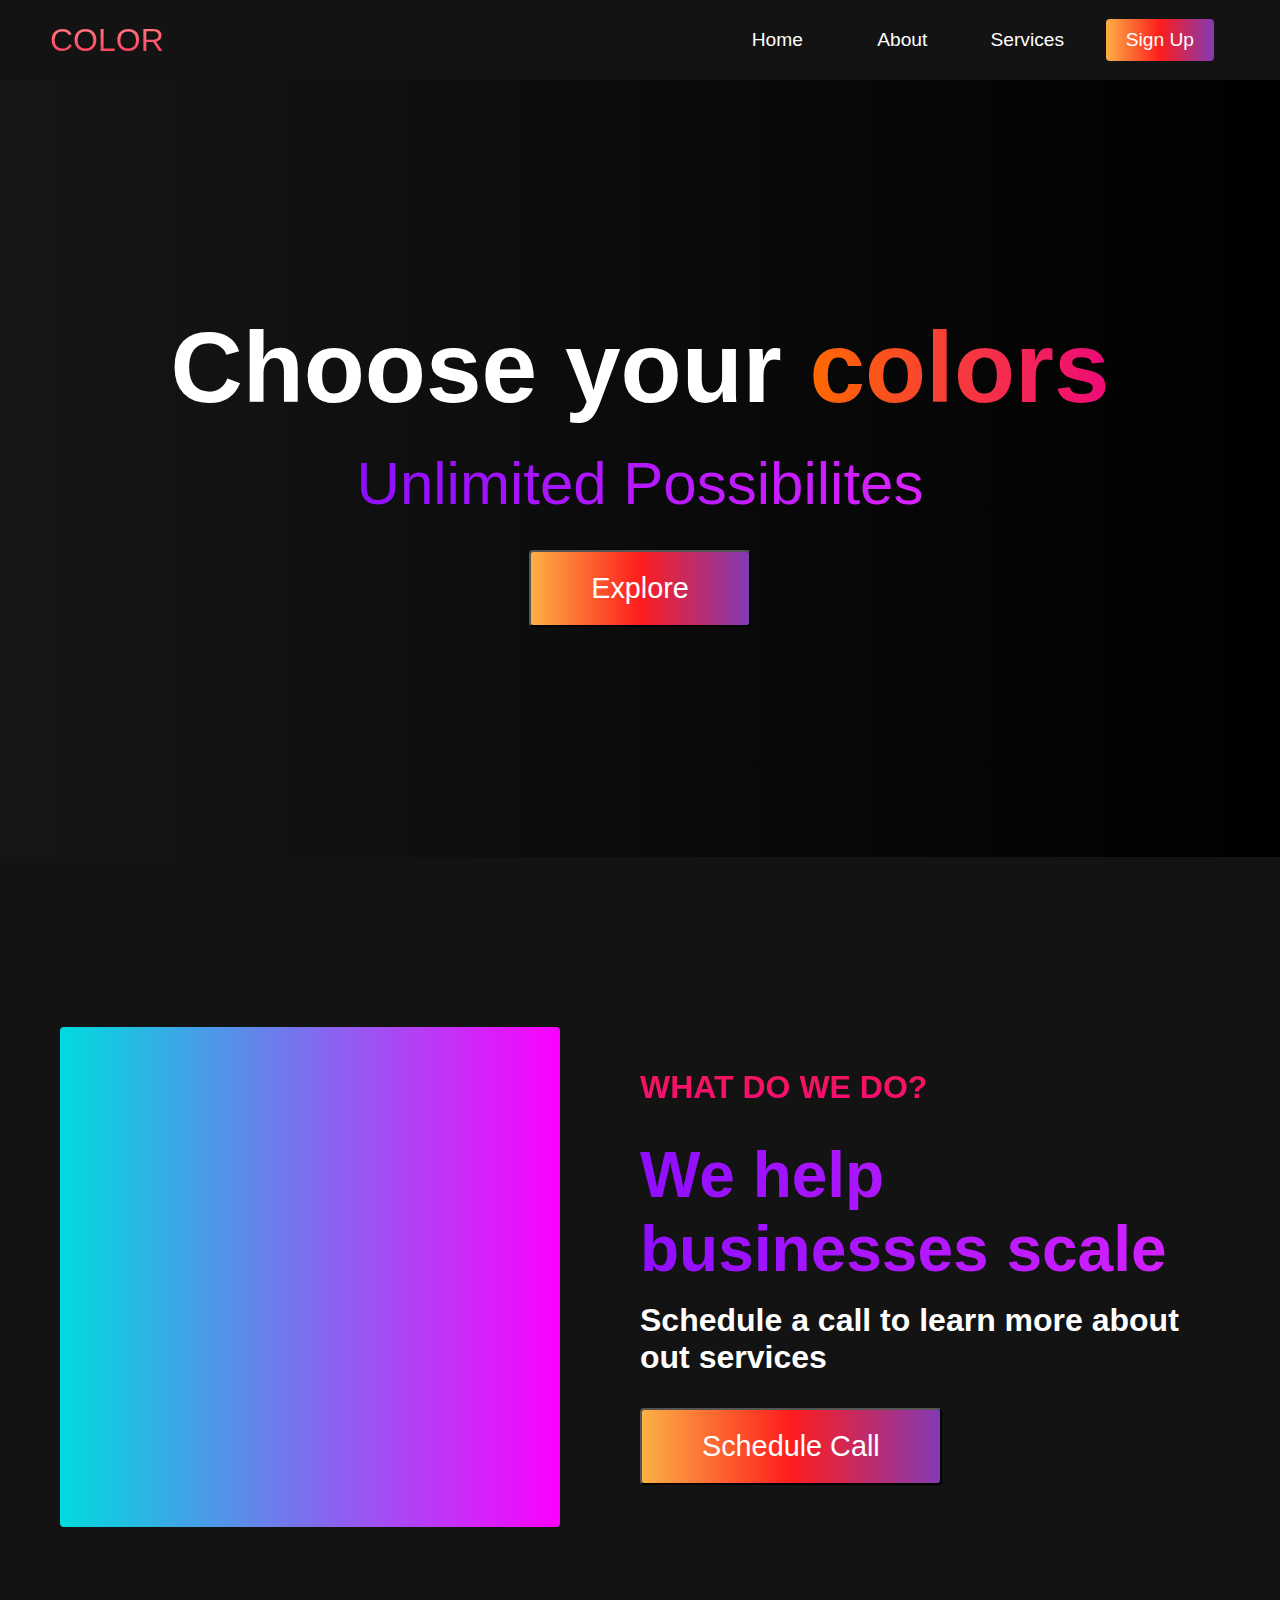
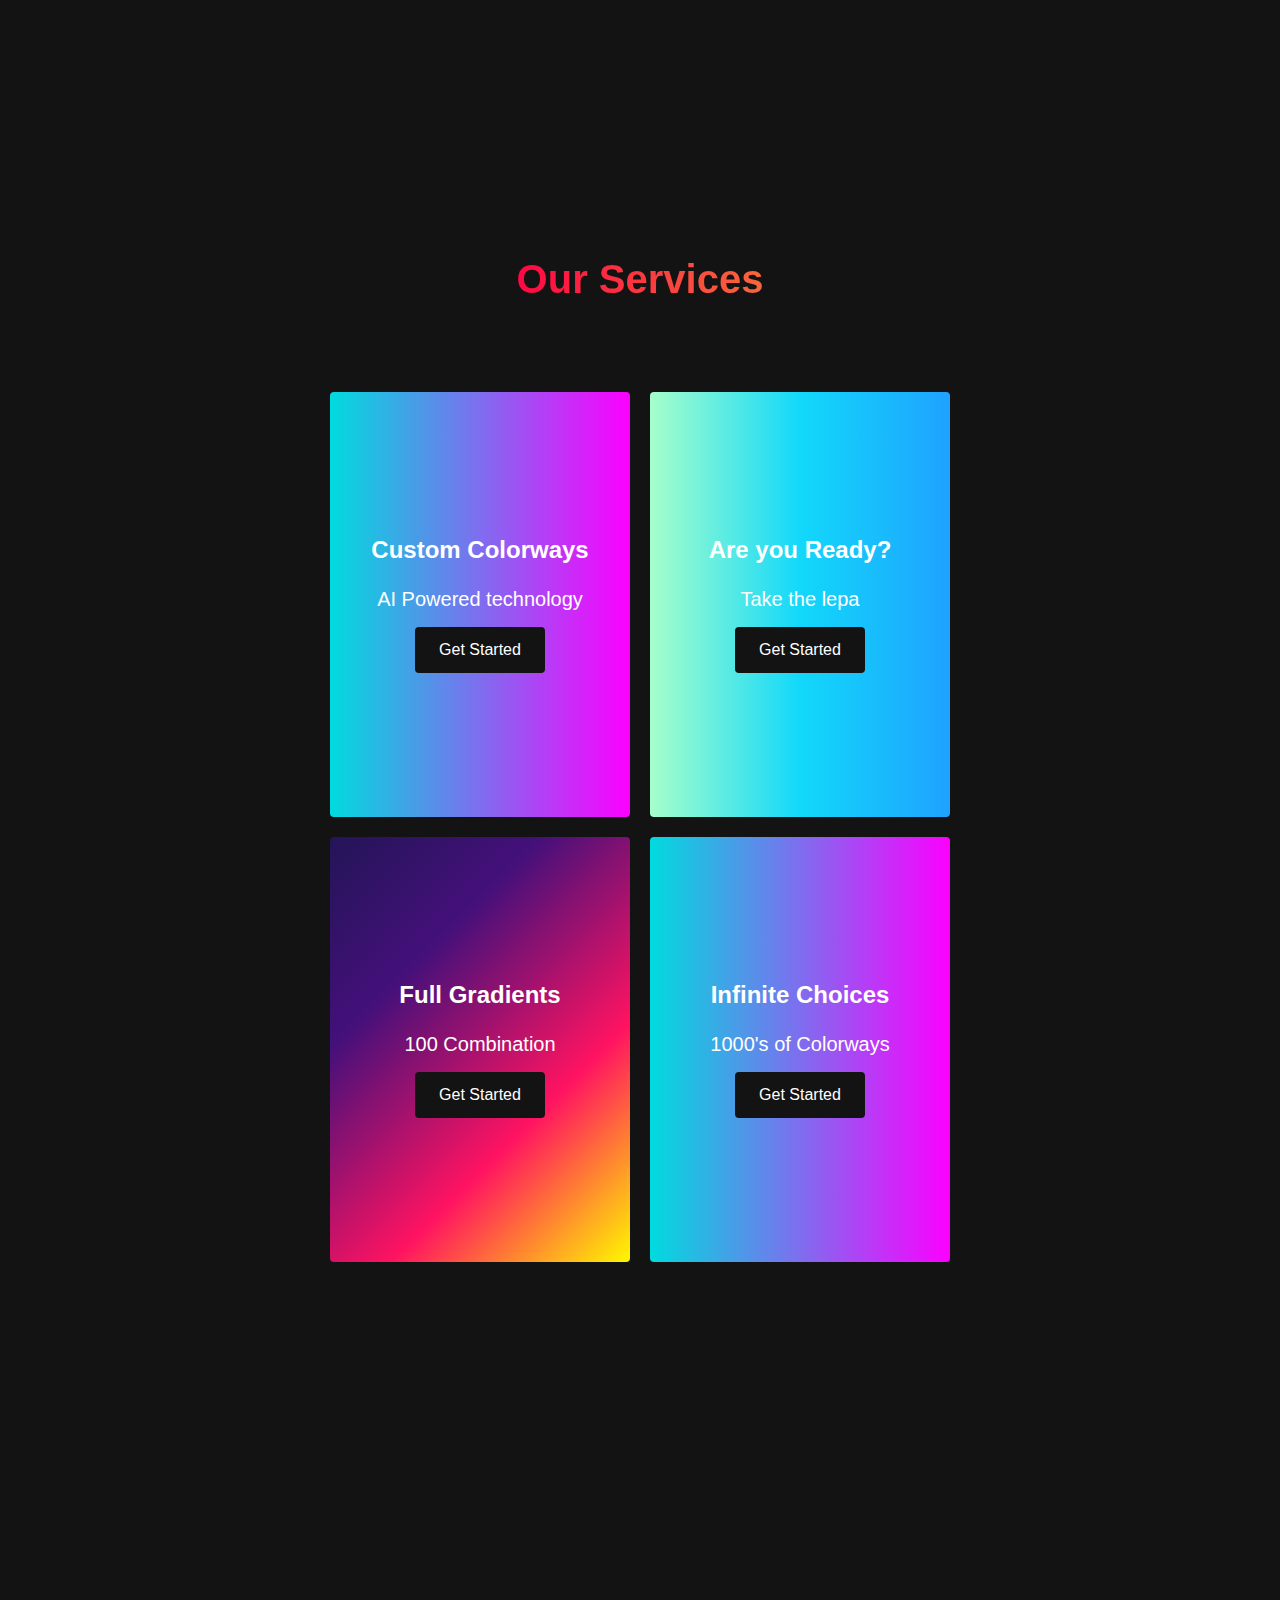
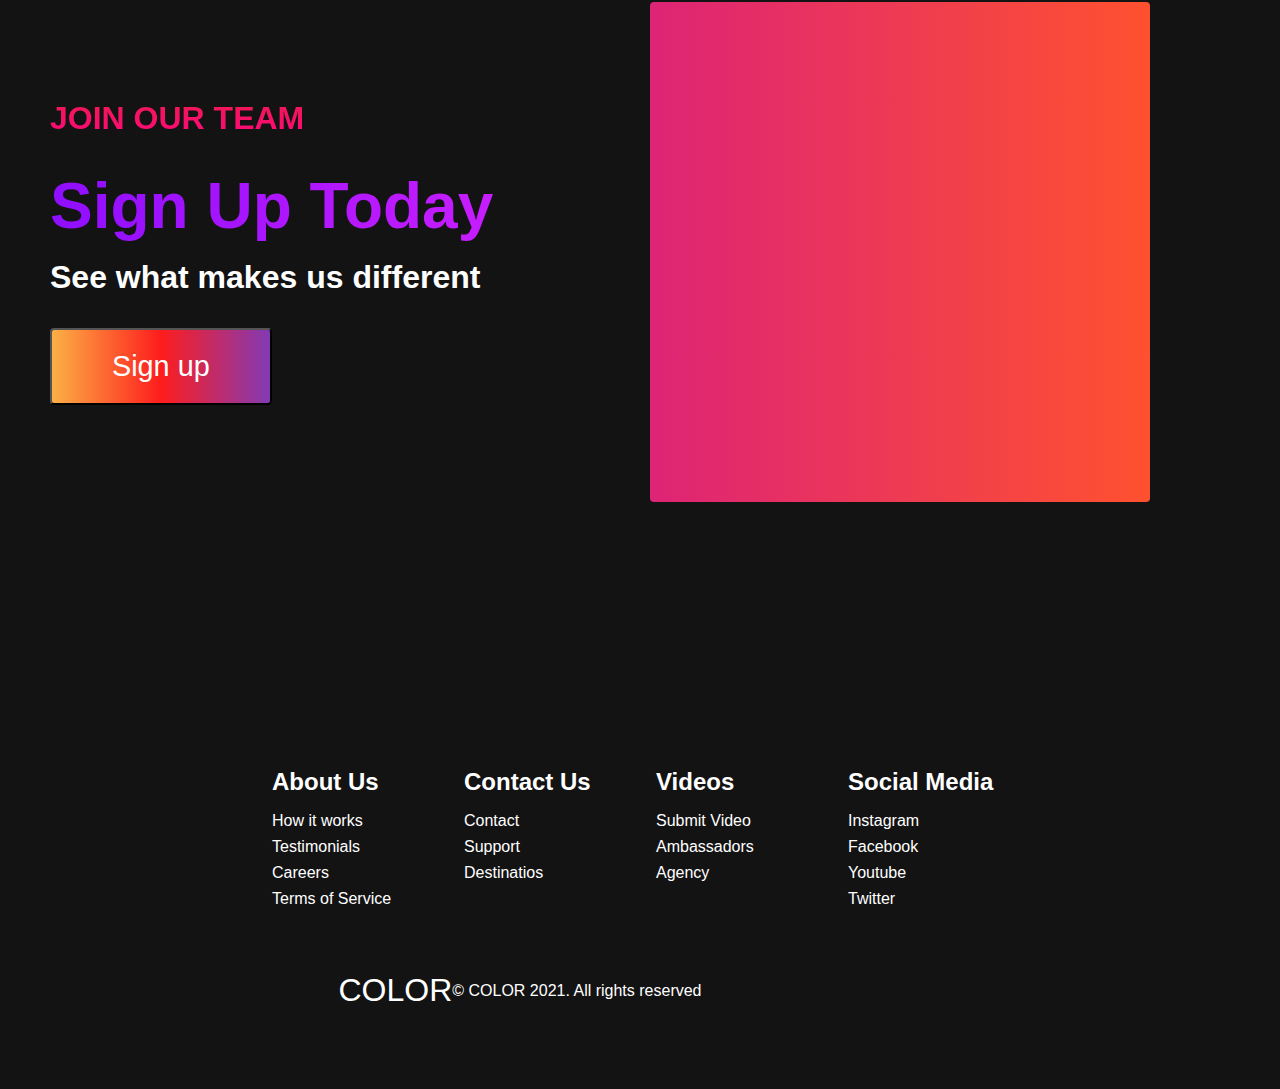
<file: simple-website/index.html>
<!DOCTYPE html>
<html lang="en">
<head>
    <meta charset="UTF-8">
    <meta http-equiv="X-UA-Compatible" content="IE=edge">
    <meta name="viewport" content="width=device-width, initial-scale=1.0">
    <title>Scroll WebSite</title>
    <link rel="stylesheet" href="styles.css">
    <link rel="stylesheet" 
        href="https://use.fontawesome.com/releases/v5.15.2/css/all.css" 
        integrity="sha384-vSIIfh2YWi9wW0r9iZe7RJPrKwp6bG+s9QZMoITbCckVJqGCCRhc+ccxNcdpHuYu" 
        crossorigin="anonymous"
    >
</head>
<body>
    <!--NavBar-->
    <nav class="navabr">
        <div class="navabr__container">
            <a href="#home" id="navbar__logo">COLOR</a>
            <div class="navbar__toggle" id="mobile-menu">
                <span class="bar"></span>
                <span class="bar"></span>
                <span class="bar"></span>
            </div>
            <ul class="navbar__menu">
                <li class="navbar__item">
                    <a href="#home" class="navbar__links" id="home-page">Home</a>
                </li>
                <li class="navbar__item">
                    <a href="#about" class="navbar__links" id="about-page">About</a>
                </li>
                <li class="navbar__item">
                    <a href="#services" class="navbar__links" id="services-page">Services</a>
                </li>
                <li class="navbar__btn">
                    <a href="#sign-up" class="button" id="home-page">Sign Up</a>
                </li>
            </ul>
        </div>
    </nav>
    
    <!--Hero Section-->
    <div class="hero" id="home">
        <div class="hero__container">
            <h1 class="hero__heading">Choose your <span>colors</span></h1>
            <p class="hero__description">Unlimited Possibilites</p>
            <button class="main__btn"><a href="#">Explore</a></button>
        </div>
    </div>
    
    <!--About Section-->
    <div class="main" id="about">
        <div class="main__container">
            <div class="main__img--container">
                <div class="main__img--card"><i class="fas fa-layer-group"></i></div>
            </div>
            <div class="main__content">
                <h1>What do we do?</h1>
                <h2>We help businesses scale</h2>
                <p>Schedule a call to learn more about out services</p>
                <button class="main__btn"><a href="#">Schedule Call</a></button>
            </div>
        </div>
    </div>

    <!--Services Section-->
    <div class="services" id="services">
        <h1>Our Services</h1>
        <div class="services__wrapper">
            <div class="services_card">
                <h2>Custom Colorways</h2>
                <p>AI Powered technology</p>
                <div class="services__btn"><button>Get Started</button></div>
            </div>

            <div class="services_card">
                <h2>Are you Ready?</h2>
                <p>Take the lepa</p>
                <div class="services__btn"><button>Get Started</button></div>
            </div>

            <div class="services_card">
                <h2>Full Gradients</h2>
                <p>100 Combination</p>
                <div class="services__btn"><button>Get Started</button></div>
            </div>

            <div class="services_card">
                <h2>Infinite Choices</h2>
                <p>1000's of Colorways</p>
                <div class="services__btn"><button>Get Started</button></div>
            </div>
        </div>
    </div>

    <!--Feature Section-->
    <div class="main" id="sign-up">
        <div class="main__container">
            <div class="main__content">
                <h1>Join Our Team</h1>
                <h2>Sign Up Today</h2>
                <p>See what makes us different</p>
                <button class="main__btn"><a href="#">Sign up</a></button>
            </div>
            <div class="main__img--container">
                <div class="main__img--card" id="card-2"><i class="fas fa-users"></i></div>
            </div>
        </div>
    </div>

    <!--Footer Section-->
    <div class="footer__container">
        <div class="footer__links">
            <div class="footer__link--wrapper">
                <div class="footer__link--items">
                    <h2>About Us</h2>
                    <a href="/sign-up">How it works</a>
                    <a href="/sign-up">Testimonials</a>
                    <a href="/sign-up">Careers</a>
                    <a href="/sign-up">Terms of Service</a>
                </div>

                <div class="footer__link--items">
                    <h2>Contact Us</h2>
                    <a href="/sign-up">Contact</a>
                    <a href="/sign-up">Support</a>
                    <a href="/sign-up">Destinatios</a>
                </div>
            </div>

            <div class="footer__link--wrapper">
                <div class="footer__link--items">
                    <h2>Videos</h2>
                    <a href="/sign-up">Submit Video</a>
                    <a href="/sign-up">Ambassadors</a>
                    <a href="/sign-up">Agency</a>
                </div>

                <div class="footer__link--items">
                    <h2>Social Media</h2>
                    <a href="/sign-up">Instagram</a>
                    <a href="/sign-up">Facebook</a>
                    <a href="/sign-up">Youtube</a>
                    <a href="/sign-up">Twitter</a>
                </div>
            </div>
        </div>
        <section class="social__media">
            <div class="social__media--wrap">
                <div class="footer__logo">
                    <a href="/" id="footer__logo">COLOR</a>
                </div>
                <p class="website__rights">© COLOR 2021. All rights reserved</p>
                <div class="social__icons">
                    <a href="/" class="social__icon--link" target="_blank">
                        <i class="fab fa-facebook"></i>
                    </a>
                    <a href="/" class="social__icon--link">
                        <i class="fab fa-instagram"></i>
                    </a>
                    <a href="/" class="social__icon--link">
                        <i class="fab fa-youtube"></i>
                    </a>
                    <a href="/" class="social__icon--link">
                        <i class="fab fa-linkedin"></i>
                    </a>
                    <a href="/" class="social__icon--link">
                        <i class="fab fa-twitter"></i>
                    </a>
                </div>
            </div>
        </section>
    </div>
    <script src="app.js"></script>
</body>
</html>
</file>
<file: simple-website/styles.css>
*{
    box-sizing: border-box;
    margin: 0;
    padding: 0;
    font-family: 'Kumbh Sans', sans-serif;
    scroll-behavior: smooth;
}

.navabr {
    background-color: #131313;
    height: 80px;
    display: flex;
    justify-content: center;
    align-items: center;
    font-size: 1.2rem;
    position: sticky;
    top: 0;
    z-index: 999;
}

.navabr__container{
    display: flex;
    justify-content: space-between;
    height: 80px;
    z-index: 1;
    width: 100%;
    max-width: 1300px;
    margin: 0 auto;
    padding: 0 50px;
}

#navbar__logo{
    background-color: #ff8177;
    background-image: linear-gradient(to top, #ff0844 0%, #ffb199 100%);
    background-size: 100%;
    -webkit-background-clip: text;  /* -webkit: 구글, 사파리에 적용     -moz: 파이이어폭스에 적용*/
    -moz-background-clip: text;
    -webkit-text-fill-color: transparent;
    -moz-text-fill-color: transparent;
    display: flex;
    align-items: center;
    cursor: pointer;
    text-decoration: none;
    font-size: 2rem;
}

.navbar__menu{
    display: flex;
    align-items: center;
    list-style: none;
}

.navbar__item{
    height: 80px;
}

.navbar__links{
    color: white;
    display: flex;
    align-items: center;
    justify-content: center;
    width:125px;
    text-decoration: none;
    height: 100%;
}

.navbar__btn{
    display: flex;
    justify-content: center;
    align-items: center;
    padding: 0 1rem;
    width: 100%;
}

.button{
    display: flex;
    justify-content: center;
    align-items: center;
    text-decoration: none;
    padding: 10px 20px;
    height: 100%;
    width: 100%;
    border: none;
    outline: none;
    border-radius: 4px;
    background: #833ab4;
    background: -webkit-linear-gradient(to right, #fcb045, #fd1d1d, #833ab4);
    background: linear-gradient(to right, #fcb045, #fd1d1d, #833ab4);
    color: white;
    transition: all 0.3s ease;
}

.navbar__links:hover{
    color: #9518fc;
    transition: all 0.3s ease;
}

@media screen and (max-width:960px){
    .navabr__container{
        display: flex;
        justify-content: space-between;
        height: 80px;
        z-index: 1;
        width: 100%;
        max-width: 1300px;
        padding: 0;
    }

    .navbar__menu{
        display: grid;
        grid-template-columns: auto;
        margin: 0;
        width: 100%;
        position: absolute;
        top: -1000px;
        opacity: 1;
        transition: all 0.5s ease;
        z-index: -1;
        background: #131313;
    }

    .navbar__menu.active{
        background: #131313;
        top: 100%;
        opacity: 1;
        transition: all 0.5s ease;
        z-index: 1;
        height: 60vh;
        font-size: 1.6rem;
    }

    #navbar__logo{
        padding-left: 25px;
    }

    .navbar__toggle .bar{
        width: 25px;
        height: 3px;
        margin: 5px auto;
        transition: all 0.3s ease-in-out;
        background: white;
    }

    .navbar__item{
        width: 100%;
    }

    .navbar__links{
        text-align: center;
        padding:2rem;
        width: 100%;
        display: table;
    }

    .navbar__btn{
        padding-bottom: 2rem;
    }

    .button{
        display: flex;
        justify-content: center;
        align-items: center;
        width: 80%;
        height: 80px;
        margin: 0;
    }

    #mobile-menu{
        position:absolute;
        top: 20%;
        right: 5%;
        transform: translate(5%, 20%);
    }

    .navbar__toggle .bar{
        display: block;
        cursor: pointer;
    }

    #mobile-menu.is-active .bar:nth-child(2){
        opacity: 0;
    }

    #mobile-menu.is-active .bar:nth-child(1){
        transform: translateY(8px) rotate(45deg);
    }

    #mobile-menu.is-active .bar:nth-child(3){
        transform: translateY(-8px) rotate(-45deg);
    }
}

/* Hero Section */
.hero {
    background: black;
    background: linear-gradient(to right, #161616, #000000);
    padding: 200px 0;
}

.hero__container{
    display: flex;
    flex-direction: column;
    justify-content: center;
    align-items: center;
    max-width: 1200px;
    margin: 0 auto;
    height: 90%;
    text-align: center;
    padding: 30px;
}

.hero__heading{
    font-size: 100px;
    margin-bottom: 24px;
    color: white;
}

.hero__heading span{
    background: #ee0979;  /* fallback for old browsers */
    background: -webkit-linear-gradient(to right, #ff6a00, #ee0979);  /* Chrome 10-25, Safari 5.1-6 */
    background: linear-gradient(to right, #ff6a00, #ee0979); /* W3C, IE 10+/ Edge, Firefox 16+, Chrome 26+, Opera 12+, Safari 7+ */
    background-size: 100%;
    -webkit-background-clip: text;
    -moz-background-clip: text;
    -webkit-text-fill-color: transparent;
    -moz-text-fill-color:transparent;
}

.hero__description{
    font-size: 60px;
    background: #da22ff;  /* fallback for old browsers */
    background: -webkit-linear-gradient(to right, #9114ff, #da22ff);  /* Chrome 10-25, Safari 5.1-6 */
    background: linear-gradient(to right, #8f0eff, #da22ff); /* W3C, IE 10+/ Edge, Firefox 16+, Chrome 26+, Opera 12+, Safari 7+ */
    background-size: 100%;
    -webkit-background-clip: text;
    -moz-background-clip: text;
    -webkit-text-fill-color: transparent;
    -moz-text-fill-color:transparent;
}

.highlight{
    border-bottom: 4px solid rgb(132, 0, 255);
}

@media screen and (max-width: 768px){
    .hero__heading{
        font-size: 60px;
    }

    .hero__description{
        font-size: 40px;
    }
}

/* About Section */
.main{
    background-color: #131313;
    padding: 10rem 0;
}

.main__container{
    display: grid;
    grid-template-columns: 1fr 1fr;
    align-items: center;
    justify-content: center;
    margin: 0 auto;
    height: 90%;
    z-index: 1;
    width: 100%;
    max-width: 1300px;
    padding: 0 50px;
}

.main__content{
    color: white;
    width: 100%;
}

.main__content h1{
    background-color: #f23b6f;
    background-image: linear-gradient(to top, #ff087b 0%, #ed1a52 100%);
    background-size: 100%;
    -webkit-background-clip: text;
    -moz-background-clip: text;
    -webkit-text-fill-color: transparent;
    -moz-text-fill-color: transparent;
    text-transform: uppercase;
    margin-bottom: 32px;
}

.main__content h2{
    font-size: 4rem;
    background: #ff8177;
    background: -webkit-linear-gradient(to right, #9114ff, #da22ff); 
    background: linear-gradient(to right, #8f0eff, #da22ff); 
    background-size: 100%;
    -webkit-background-clip: text;
    -moz-background-clip: text;
    -webkit-text-fill-color: transparent;
    -moz-text-fill-color:transparent;
}

.main__content p {
    margin-top: 1rem;
    font-size: 2rem;
    font-weight: 700;
}

.main__btn{
    font-size: 1.8rem;
    background: #833ab4;
    background: -webkit-linear-gradient(to right, #fcb045, #fd1d1d, #833ab4);
    background: linear-gradient(to right, #fcb045, #fd1d1d, #833ab4);
    padding: 20px 60px;
    border-radius: 4px;
    color: white;
    margin-top: 2rem;
    cursor: pointer;
    position: relative;
    transition: all 0.35s;
    outline: none;
}

.main__btn a{
    position: relative;
    z-index: 2;
    color: white;
    text-decoration: none;
}

.main__btn:after{
    position: absolute;
    content: '';
    top: 0;
    left: 0;
    width: 0;
    height: 100%;
    background: #fcb045;
    transition: all 0.35s;
    border-radius: 4px;
}

.main__btn:hover{
    color: white;
}

.main__btn:hover:after{
    width: 100%;
}

.main__img--container{
    text-align: center;
}

.main__img--card{
    margin: 10px;
    height: 500px;
    width: 500px;
    border-radius: 4px;
    display: flex;
    flex-direction: column;
    justify-content: center;
    color: white;
    background-image: linear-gradient(to right, #00dbde 0%, #fc00ff 100%);
}

.fa-layer-group, .fa-users{
    font-size: 14rem;
}

#card-2{
    background: #ff512f;
    background: -webkit-linear-gradient(to right, #dd2476, #fd1d1d, #ff512f);
    background: linear-gradient(to right, #dd2476, #ff512f);
}

/* Mobile Responsive */
@media  screen and (max-width: 1100px){
    .main__container{
        display: grid;
        grid-template-columns: 1fr;
        align-items: center;
        justify-content: center;
        width: 100%;
        margin: 0 auto;
        height: 90%;
    }

    .main__img--container{
        display: flex;
        justify-content: center;
    }

    .main__img--card{
        height: 425px;
        width: 425px;
    }

    .main__content{
        text-align: center;
        margin-bottom: 4rem;
    }

    .main__content h1{
        font-size: 2.5rem;
        margin-top: 2rem;
    }

    .main__content h2{
        font-size: 3rem;
    }

    .main__content p{
        margin-top: 1rem;
        font-size: 1.5rem;
    }
}

@media screen and (max-width: 480px){
    .main__img--card{
        width:250px;
        height: 250px;
    }

    .fa-users, .fa-layer-group{
        font-size: 4rem;
    }

    .main__content h1{
        font-size: 2rem;
        margin-top: 3rem;
    }

    .main__content h2{
        font-size: 2rem;
    }

    .main__content p{
        margin-top: 2rem;
        font-size: 1.5rem;
    }

    .main__btn{
        padding: 12px 36px;
        margin: 2.5rem 0;
    }
}

/* Services Section */
.services{
    background: #131313;
    display: flex;
    flex-direction: column;
    justify-content: center;
    align-items: center;
    height: 100%;
    padding: 10rem 0;
}

.services h1{
    background-color: #ff8177;
    background-image: linear-gradient(to right, #ff0844 0%, #f7673c 100%);
    background-size: 100%;
    -webkit-background-clip: text;  /* -webkit: 구글, 사파리에 적용     -moz: 파이이어폭스에 적용*/
    -moz-background-clip: text;
    -webkit-text-fill-color: transparent;
    -moz-text-fill-color: transparent;
    margin-bottom: 5rem;
    font-size: 2.5rem;
}

.services__wrapper{
    display: grid;
    grid-template-columns: 1fr 1fr 1fr 1fr;
    grid-template-rows: 1fr;
}

.services_card{
    margin: 10px;
    height: 425px;
    width: 300px;
    border-radius: 4px;
    display: flex;
    flex-direction: column;
    justify-content: center;
    color: white;
    background-image: linear-gradient(to right, #00dbde 0%, #fc00ff 100%);
    transition: 0.3s ease-in;
}

.services_card:nth-child(2){
    background: #1FA2FF;  /* fallback for old browsers */
    background: -webkit-linear-gradient(to right, #A6FFCB, #12D8FA, #1FA2FF);  /* Chrome 10-25, Safari 5.1-6 */
    background: linear-gradient(to right, #A6FFCB, #12D8FA, #1FA2FF); /* W3C, IE 10+/ Edge, Firefox 16+, Chrome 26+, Opera 12+, Safari 7+ */
}

.services_card:nth-child(3){
    background: #1FA2FF;  /* fallback for old browsers */
    background: -webkit-linear-gradient(-225deg, #231557 0%, #44107a 29%, #ff1361 67%, #fff800 100%);  /* Chrome 10-25, Safari 5.1-6 */
    background: linear-gradient(-225deg, #231557 0%, #44107a 29%, #ff1361 67%, #fff800 100%); /* W3C, IE 10+/ Edge, Firefox 16+, Chrome 26+, Opera 12+, Safari 7+ */
}
.services_card h2{
    text-align: center;
}

.services_card p{
    text-align: center;
    margin-top: 24px;
    font-size: 20px;
}

.services__btn{
    display: flex;
    justify-content: center;
    margin-top: 16px;
}

.services_card button{
    color: white;
    padding: 14px 24px;
    border:none;
    outline:none;
    border-radius: 4px;
    background: #131313;
    font-size: 1rem;
}

.services_card button:hover{
    cursor: pointer;
}

.services_card:hover{
    transform: scale(1.075);
    transition: 0.3s ease-in;
    cursor: pointer;
}

@media screen and (max-width:1300px){
    .services__wrapper{
        grid-template-columns: 1fr 1fr;
    }
}

@media screen and (max-width: 768px){
    .services__wrapper{
        grid-template-columns: 1fr;
    }
}

/* Footer Section */
.footer__container{
    background: #131313;
    padding: 5rem 0;
    display: flex;
    flex-direction: column;
    justify-content: center;
    align-items: center;
}

#footer__logo{
    color:white;
    display: flex;
    align-items: center;
    cursor: pointer;
    text-decoration: none;
    font-size: 2rem;
}

.footer__links{
    width: 100%;
    max-width: 1000px;
    display: flex;
    justify-content: center;
}

.footer__link--wrapper{
    display: flex;
}

.footer__link--items{
    display: flex;
    flex-direction: column;
    align-items: flex-start;
    margin: 16px;
    text-align: left;
    width: 160px;
    box-sizing: border-box;
}

.footer__link--wrapper h2{
    margin-bottom: 16px;
    color: white;
}

.footer__link--items a{
    color: white;
    text-decoration: none;
    margin-bottom: 0.5rem;
}

.footer__link--items a:hover{
    color: #e9e9e9;
    transition: 0.3 ease-out;
}

.social__icon--link {
    color: white;
    font-size: 24px;
}

.social__media{
    max-width: 1000px;
    width: 100%;
}

.social__media--wrap{
    display: flex;
    justify-content: center;
    align-items: center;
    width: 90%;
    max-width: 1000px;
    margin: 40px auto 0 auto;
}

.social__icons{
    display: flex;
    justify-content: space-between;
    align-items: center;
    width: 240px;
}

.website__rights{
    color: white;
}

@media screen and (max-width: 820px){
    .footer__link{
        padding-top: 2rem;
    }
    #footer__logo{
        margin-bottom: 2rem;
    }

    .website__rights{
        margin-bottom: 2rem;
    }

    .footer__link--wrapper{
        flex-direction: column;
    }

    .social__media--wrap{
        flex-direction: column;
    }
}

@media screen and (max-width: 480px){
    .footer__link--items{
        margin: 0;
        padding: 10px;
        width: 100%;
    }
}
</file>
